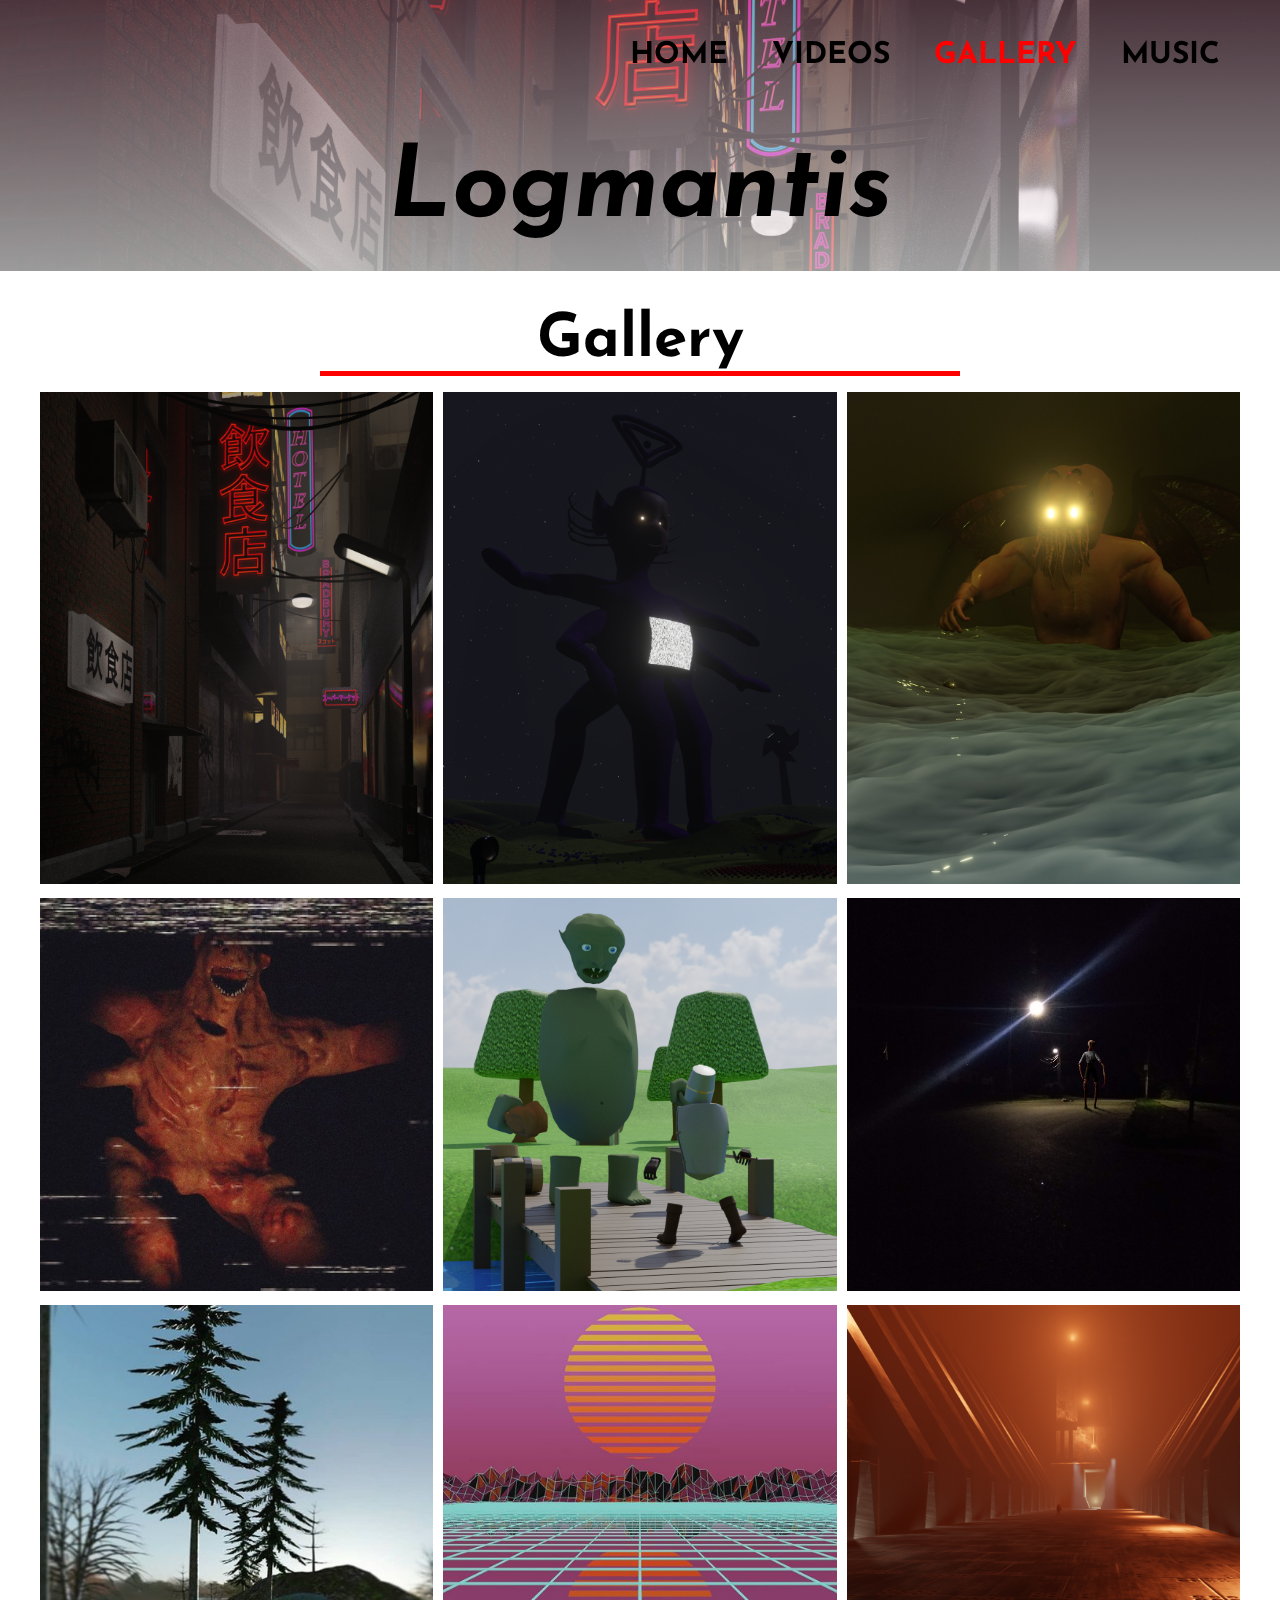
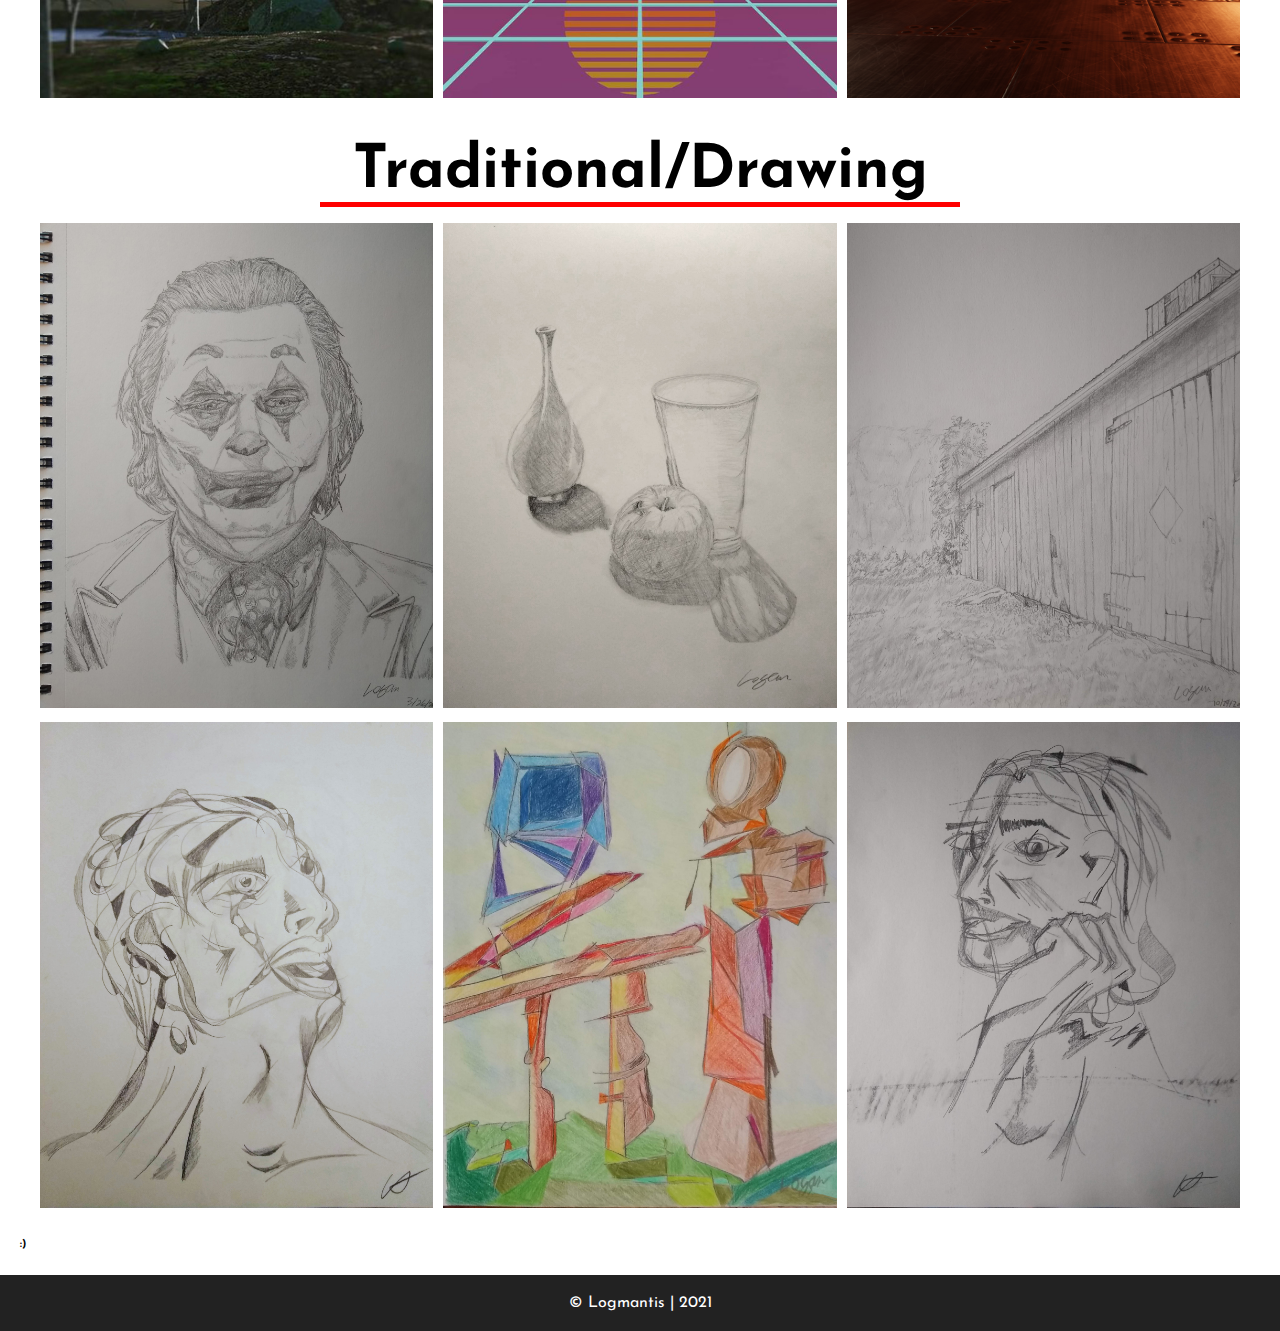
<file: gallery.html>
<!DOCTYPE html>
<html lang="en" dir="ltr">
  <head>
    <meta charset="utf-8">
    <title>Logmantis | Gallery</title>
    <link rel="stylesheet" href="css/style.css">
    <link rel="icon" href="images/LogoNew.png">
    <meta content="width=device-width, initial-scale=1" name="viewport" />
  </head>
  <body>

    <div class="header">

        <div class="nav">
          <nav>
            <a href="index.html">Home</a>
            <a href="videos.html">Videos</a>
            <a href="gallery.html" class="active">Gallery</a>
            <a href="music.html">Music</a>
          </nav>
        </div>

        <h1 class="title">Logmantis</h1>

    </div>

    <div class="nav1">
      <nav>
        <a href="index.html">Home</a>
        <a href="Videos.html">Videos</a>
        <a href="gallery.html" class="active">Gallery</a>
        <a href="music.html">Music</a>
      </nav>
    </div>

    <h1 class="headings">Gallery</h1>

    <figure id="render">

      <div class="container1">
        <img src="images/BestWork/cyber.png" alt="Cyberpunk City" class="images">
      </div>

      <div class="container1">
        <img src="images/BestWork/tinky.png" alt="Tinkywinky" class="images">
      </div>

      <div class="container1">
        <img src="images/BestWork/garf.png" alt="Garfield" class="images">
      </div>

      <div class="container1">
        <img src="images/BestWork/scary.jpg" alt="Scary Creature" class="images">
      </div>

      <div class="container1">
        <img src="images/BestWork/troll.png" alt="Troll" class="images">
      </div>

      <div class="container1">
        <img src="images/BestWork/man.png" alt="Spooky Man" class="images">
      </div>

      <div class="container1">
        <img src="images/BestWork/swamp.jpg" alt="Swamp" class="images">
      </div>

      <div class="container1">
        <img src="images/BestWork/vapor.jpg" alt="Vaporwave" class="images">
        </div>
      </div>

      <div class="container1">
        <img src="images/BestWork/scifi.jpg" alt="scifi" class="images">
      </div>

    </figure>

    <h2 class="headings">Traditional/Drawing</h2>

    <figure id="drawing">

      <div class="container1">
        <img src="images/BestWork/drawing/joker.jpg" alt="Joker Portrait" class="images">
      </div>

      <div class="container1">
        <img src="images/BestWork/drawing/stilllife.jpg" alt="Still Life" class="images">
      </div>

      <div class="container1">
        <img src="images/BestWork/drawing/perspective.jpg" alt="Perspective" class="images">
      </div>

      <div class="container1">
        <img src="images/BestWork/drawing/abstract1.jpg" alt="Abstract Face" class="images">
      </div>

      <div class="container1">
        <img src="images/BestWork/drawing/abstract.jpg" alt="Abstract Face" class="images">
      </div>

      <div class="container1">
        <img src="images/BestWork/drawing/surrealist.jpg" alt="Surrealist Face" class="images">
      </div>

    </figure>

    <h6><a href="https://www.youtube.com/watch?v=dQw4w9WgXcQ" class="rroll" alt="Rick-Roll">:)</a></h6>

    <footer>© Logmantis | 2021</footer>

  </body>


</html>
</file>
<file: css/style.css>
@import url('https://fonts.googleapis.com/css2?family=Josefin+Sans:ital,wght@0,200;1,300&display=swap');

body, html {
  height: 100%;
  margin:0;
  scroll-behavior: smooth;
}

.header{
  background-image: linear-gradient(rgba(235, 163, 188, 0.3), rgba(255, 255, 255, 0.6)), url("../images/banner1.png");
  height: auto;
  background-repeat: no-repeat;
  background-position: center;
  background-size: cover;
  position: relative;
  z-index: 2;
}

.title{
  font-family: 'Josefin Sans', sans-serif;
  font-style: italic;
  font-size: 100px;
  text-align: center;
  margin: 0 auto;
  display: flex;
  justify-content: center;
  align-items: center;
  padding: 30px;
}

.nav{
  padding: 40px;
  margin-right: 0;
  display: flex;
  justify-content: flex-end;
}

.nav1{
  display: block;
  background-color: white;
  padding: 15px;
  position: fixed;
  top: 0;
  z-index: auto;
  width: 100%;
  overflow: hidden;
  z-index: 1;
}

nav a{
  text-decoration: none;
  text-transform: uppercase;
  font-weight: bolder;
  color: black;
  font-size: 30px;
  font-family: 'Josefin Sans', sans-serif;
  text-decoration: none;
  padding: 20px;
  width:100%;
  text-align: center;
  transition: .25s ease;
}

a{
  text-decoration: underline;
  font-weight: bolder;
  color: black;
  font-size: 1.5em;
  font-family: 'Josefin Sans', sans-serif;
  padding: 20px;
  width:100%;
  text-align: center;
  transition: .25s ease;
}

a:hover{
  color: red;
  transition: .25s ease;
}

.active{
  color: red;
}

nav a:hover{
  color: red;
  transition: .25s ease;
}

.container{
  font-family: 'Josefin Sans', sans-serif;
  padding: 20px;
  border: 2px solid black;
  text-align: center;
  margin: 0 auto;
  margin-top: 20px;
  margin-bottom: 20px;
  width: 60%;
  font-weight: bolder;
}

.headings{
  border-bottom: 5px solid red;
  font-family: 'Josefin Sans', sans-serif;
  font-size: 60px;
  text-align: center;
  display: flex;
  justify-content: center;
  margin: 0 auto;
  margin-top: 40px;
  width: 50%;
}

.container p, ul{
  font-family: 'Josefin Sans', sans-serif;
  font-size: 30px;
}

i{
  display: flex;
  justify-content: space-between;
  flex-direction: column;
  text-decoration: none;
  text-transform: uppercase;
  font-weight: bolder;
  color: black;
  font-size: 50px;
  font-family: 'Josefin Sans', sans-serif;
  text-decoration: none;
  padding: 30px;
  margin: 0 auto;
  text-align: center;
  transition: .25s ease;
}

i:hover{
  color: red;
  transition: .25s ease;
}

i p{
  font-weight: bolder;
}

.pfp{
  width:400px;
  padding:20px;
  border: 2px solid black;
  margin: 15px auto;
  display: flex;
}

footer{
  background-color: #222222;
  color: white;
  font-family: 'Josefin Sans', sans-serif;
  padding: 20px;
  text-align: center;
  margin: 0 auto;
  margin-top: 20px;
  margin-bottom: 20px;
}

#video{
  display: flex;
  justify-content: center;
  margin: 0 auto;
  margin-top: 20px;
  margin-bottom: 20px;
  width:100%;
}

iframe{
  padding:15px;
}

/* Gallery Page Styles */

figure{
  display: grid;
  gap: 10px;
  grid-template-columns: repeat(3, minmax(100px, 900px));
}

.container1{
  position: relative;
  width: 100%;
}

.images{
  max-width:100%;
  margin: 0 auto;
  height: auto;
  padding: 0px;
  justify-content: space-around;
}

.overlay{
  position: absolute;
  bottom: 0;
  left: 0;
  right: 0;
  background-color: rgba(80, 80, 80, .7);
  overflow: hidden;
  width: 100%;
  height: 0;
  transition: .5s ease;
}

.container1:hover .overlay {
  height: 100%;
}

.text {
  color: white;
  font-family: 'Josefin Sans', sans-serif;
  font-size: 40px;
  position: absolute;
  top: 50%;
  left: 50%;
  transform: translate(-50%, -50%);
  transform: translate(-50%, -50%);
  transform: translate(-50%, -50%);
  text-align: center;
}

/* Music Page Styles */

.playlists{
  width: 25%;
  margin: 0 auto;
  display: inline-block;
  padding:20px;
  border: 2px solid black;
  margin: 15px auto;
  transition: .25s ease;
}

.playlists:hover{
  border: 2px solid red;
  transition: .25s ease;
}

.rroll{
  text-decoration: none;
  font-size: 1em;
}

/* Mobile Styles */
@media(max-width:930px) {

  .nav a{
    font-size: 100%;
    padding: 20px;
    display: block;
    text-align: center;
    margin: 0 auto;
    padding: 0;
    padding-top: 10px;
  }

  .nav1 a{
    font-size: 100%;
    padding: 20px;
    display: block;
    text-align: center;
    margin: 0 auto;
    padding: 0;
    padding-top: 10px;
  }

  .headings{
    font-size: 200%;
  }

  .title{
    font-size: 300%;
    padding: 20px;
  }

  .header{
    height: auto;
    background-repeat: no-repeat;
    background-position: center;
    background-size: cover;
    position: relative;
    display: flex;
    justify-content: center;
    align-items: center;
    flex-direction: column;
  }

  figure{
    display: grid;
    gap: 10px;
    grid-template-columns: repeat(1, minmax(100px, 800px));
  }

  .pfp{
    width: 50%;
  }

  .container{
    width: 75%;
    font-size: 100%;
    display: block;
    margin: 0 auto;
    margin-top: 10px;
    margin-bottom: 10px;
  }

  a{
    font-size: 1em;
  }

  #video{
    display: flex;
    flex-direction: column;
    justify-content: center;
    margin: 0 auto;
    margin-top: 20px;
    margin-bottom: 20px;
    width: 100%;
  }

  iframe{
    width: 75%;
    margin: 0 auto;
  }

}
</file>
